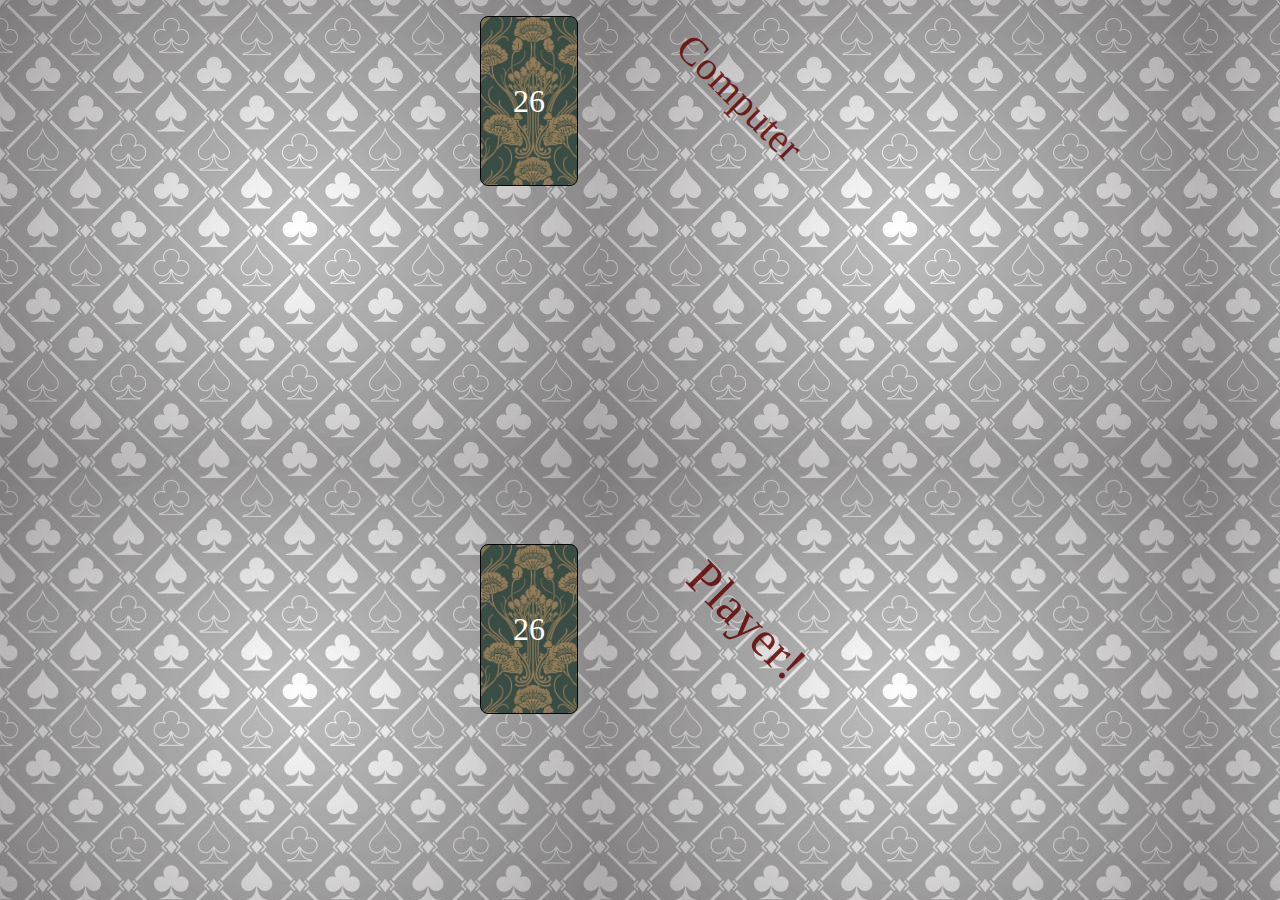
<file: index.html>
<!DOCTYPE html>
<html lang="en">
  <head>
    <meta charset="UTF-8" />
    <meta name="viewport" content="width=device-width, initial-scale=1.0" />
    <meta http-equiv="X-UA-Compatible" content="ie=edge" />
    <title>Stack Up</title>
    <script src="./main.js" type="module"></script>
    <link rel="stylesheet" href="./style.css" />
  </head>
  <body>
    <div class="computer-name name">Computer</div>
    <div class="computer-deck deck"></div>
    <div class="computer-card-slot card-slot"></div>
    <div class="text"></div>
    <div class="player-deck deck"></div>
    <div class="player-card-slot card-slot"></div>
    <div class="player-name name">Player!</div>
  </body>
</html>
</file>
<file: style.css>
::before,
::after {
  box-sizing: border-box;
}

body {
  background-image: url(./images/background\ table\ 2.jpeg);
  margin: 0;
  display: grid;
  grid-template-columns: repeat(2, 4rem);
  grid-template-rows: 7rem 2rem 7rem;
  gap: 12rem;
  cursor: pointer;
  justify-content: center;
  padding-top: 1rem;
}

.deck {
  background-image: url(./images/Background\ cards.jpeg);
  background-size: 100px;
  height: 150%;
  width: 150%;
  border: 1px solid black;
  display: flex;
  justify-content: center;
  align-items: center;
  font-size: 2rem;
  border-radius: 0.5rem;
  color: white;
  user-select: none;
}

.player-name {
  position: absolute;
  margin: 575px 675px;
  font-size: 50px;
  color: rgba(99, 3, 3, 0.863);
  transform: rotate(45deg);
}

.computer-name {
  position: absolute;
  margin: 58px 660px;
  font-size: 40px;
  color: rgba(99, 3, 3, 0.863);
  transform: rotate(45deg);
}

.text {
  font-size: 55px;
  grid-column: span 2;
  display: flex;
  justify-content: center;
  align-items: center;
}

.card {
  background-image: url(./images/Background\ frontcard.jpeg);
  background-size: 125px;
  background-position: center;
  position: relative;
  height: 150%;
  width: 150%;
  border: 1px solid black;
  border-radius: 0.5rem;
  display: flex;
  justify-content: center;
  align-items: center;
  font-size: 6rem;
}

.card.red {
  color: red;
}

.card.black {
  color: black;
}

.card::before,
.card::after {
  position: absolute;
  content: attr(data-value);
  font-size: 1.5rem;
}

.card::before {
  top: 0.5rem;
  left: 0.5rem;
}

.card::after {
  bottom: 0.5rem;
  right: 0.5rem;
  transform: rotate(180deg);
}
</file>
